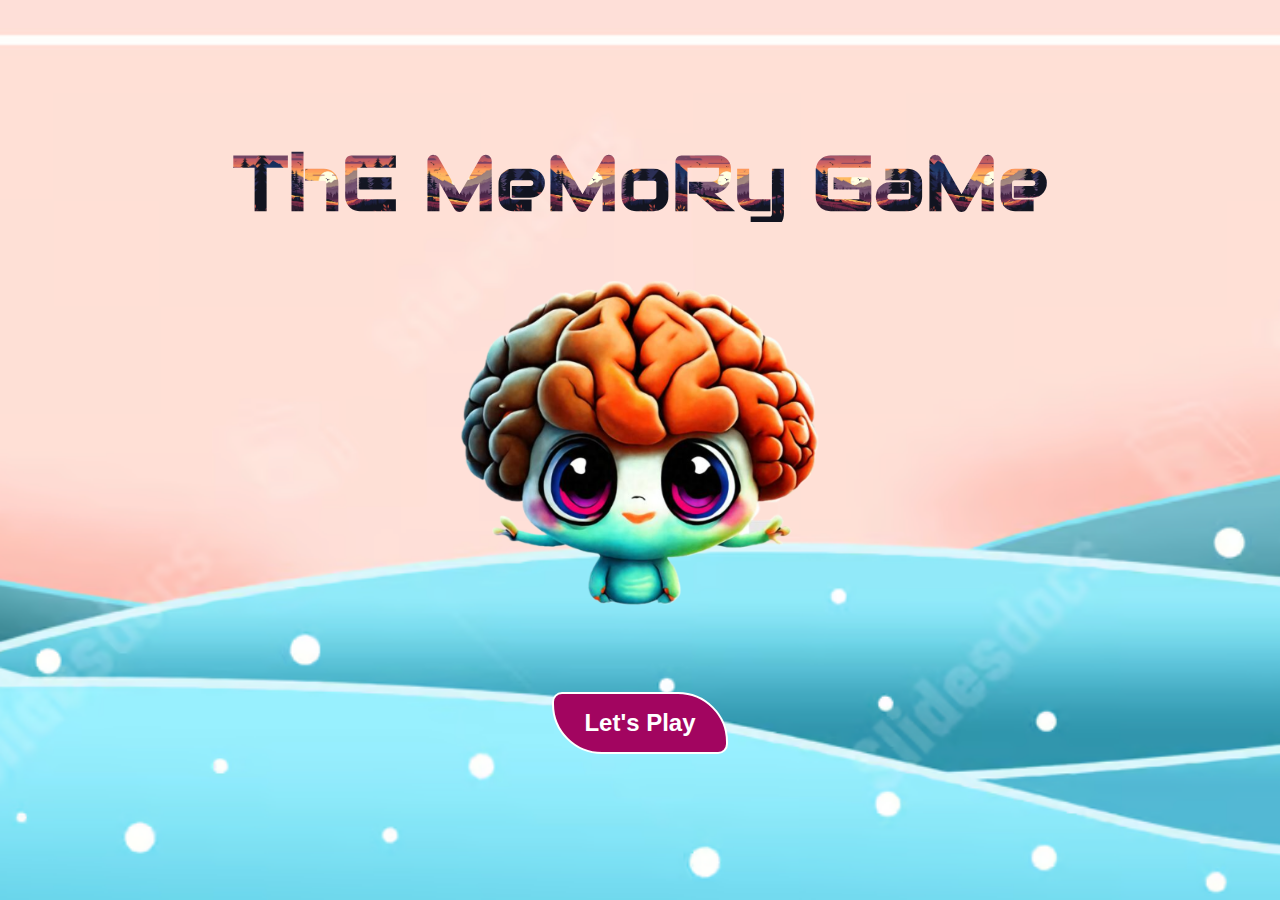
<file: index.html>
<!DOCTYPE html>
<html lang="en">

<head>
    <meta charset="UTF-8">
    <meta name="viewport" content="width=device-width, initial-scale=1.0">
    <title>Memory Game</title>
    <link rel="stylesheet" href="styles.css">
    <link rel="stylesheet" href="https://fonts.googleapis.com/css?family=Audiowide">
</head>

<body>
    <div class="text-img"><b>ThE MeMoRy GaMe</b></div>
    <div class="container">
        <div class="image-wrapper">
            <img src="image/anime.png" alt="Brain Image" class="brain-image" id="brain-image">
        </div>

        <a href="index1.html"><button class="hidden-button" id="play-button"><b>Let's Play</b></button></a>
    </div>

    <audio id="click-sound" src="image/start.mp3"></audio>
    <script src="script.js"></script>
</body>

</html>
</file>
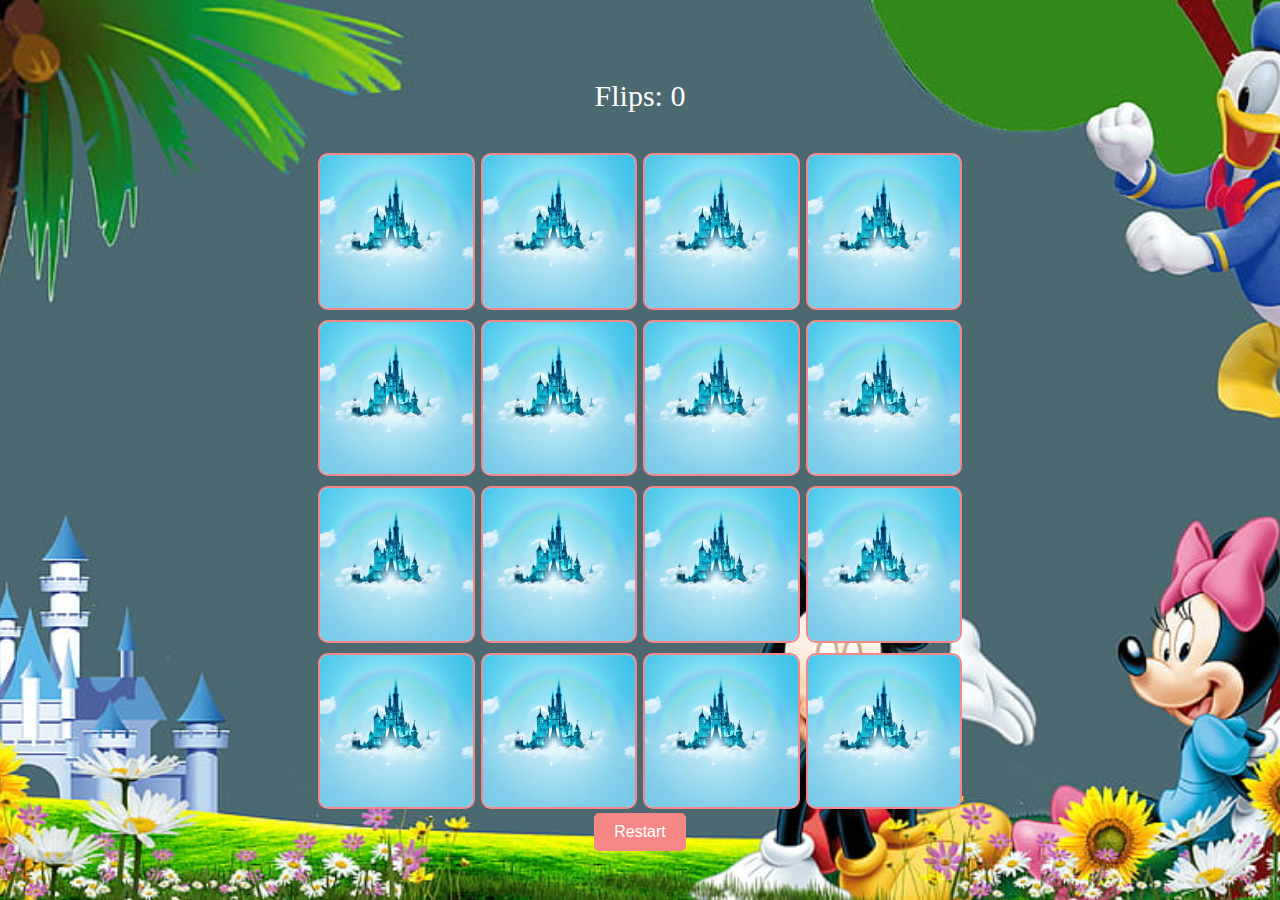
<file: index1.html>
<!DOCTYPE html>
<html lang="en">

<head>
    <meta charset="UTF-8">
    <meta name="viewport" content="width=device-width, initial-scale=1.0">
    <title>Memory Game</title>
    <link rel="stylesheet" href="styles1.css">
</head>

<body>
    <div class="score-container">
        <p class="flips">Flips: <span id="flip-count">0</span></p>
    </div>
    <div class="game-container" id="game-container"></div>
    <button class="restart-button" id="restart-button">Restart</button>
    <canvas id="canvas" class="fireworks"></canvas>
    <script src="script1.js"></script>
</body>

</html>
</file>
<file: styles.css>
@import url('https://fonts.googleapis.com/css?family=Audiowide');

body {
    font-family: 'Audiowide', sans-serif;
    display: flex;
    flex-direction: column;
    align-items: center;
    justify-content: center;
    height: 100vh;
    margin: 0;
    background-color: black;
    background-image: url("image/first-bg.png");
    background-position: center;
    background-repeat: no-repeat;
    background-size: cover;
    overflow: hidden;
}

.text-img {
    width: 80%; /* Text will cover 80% of the body width */
    max-width: 80vw; /* Ensure it doesn't exceed the viewport width */
    background-image: url("image/text-bg4.png");
    background-size: contain;
    background-clip: text;
    -webkit-background-clip: text;
    color: transparent;
    text-align: center;
    margin-bottom: 20px;
    font-size: calc(10px + 5vw); /* Font size scales with viewport */
    line-height: 1; /* Adjust line height for better alignment */
}

.container {
    display: flex;
    flex-direction: column;
    align-items: center;
}

.image-wrapper {
    width: 80%;
    max-width: 400px;
    margin-bottom: 20px;
}

.brain-image {
    width: 100%;
    height: auto;
    display: block;
}

.hidden-button {
    background-color: #a20560;
    color: white;
    border: 2px solid white;
    padding: 10px 20px;
    font-size: 1em;
    cursor: pointer;
    border-radius: 10px 50px;
    transition: background-color 0.3s, transform 0.3s, box-shadow 0.3s;
    margin-top: 20px;
}

.hidden-button:hover {
    background-color: #7a0448;
    transform: scale(1.1);
}

/* Bounce animation */
@keyframes bounce {
    0%, 20%, 50%, 80%, 100% {
        transform: translateY(0);
    }
    40% {
        transform: translateY(-30px);
    }
    60% {
        transform: translateY(-15px);
    }
}

.bounce {
    animation: bounce 1s;
}

/* Media Queries */

/* Large devices (desktops, 1200px and up) */
@media (min-width: 1200px) {
    .text-img {
        font-size: calc(12px + 5vw);
    }
    .image-wrapper {
        max-width: 500px;
        margin-bottom: 30px;
    }
    .hidden-button {
        font-size: 1.5em;
        padding: 15px 30px;
    }
}

/* Medium devices (tablets, 768px to 1199px) */
@media (min-width: 768px) and (max-width: 1199px) {
    .text-img {
        font-size: calc(10px + 5vw);
    }
    .image-wrapper {
        max-width: 400px;
        margin-bottom: 20px;
    }
    .hidden-button {
        font-size: 1.2em;
        padding: 15px 30px;
    }
}

/* Small devices (phones, 600px to 767px) */
@media (min-width: 600px) and (max-width: 767px) {
    .text-img {
        font-size: calc(8px + 6vw);
    }
    .image-wrapper {
        max-width: 300px;
        margin-bottom: 20px;
    }
    .hidden-button {
        font-size: 1em;
        padding: 10px 20px;
    }
}

/* Extra small devices (phones, less than 600px) */
@media (max-width: 599px) {
    .text-img {
        font-size: calc(6px + 8vw);
    }
    .image-wrapper {
        max-width: 200px;
        margin-bottom: 20px;
    }
    .hidden-button {
        font-size: 0.8em;
        padding: 8px 16px;
    }
}
</file>
<file: styles1.css>
body {
    display: flex;
    flex-direction: column;
    justify-content: center;
    align-items: center;
    background-image: url("image/body.png");
    background-size: cover;
    background-position: center;
    background-repeat: no-repeat;
    height: 100vh;
    margin: 0;
    font-family: Arial, sans-serif;
    overflow: hidden;
}

.score-container {
    text-align: center;
    margin-bottom: 10px;
}

.flips {
    font-size: 30px;
    color: white;
    font-family: cursive;
}

.game-container {
    display: grid;
    gap: 10px;
    grid-template-columns: repeat(4, 1fr);
    grid-template-rows: repeat(4, 1fr);
    width: 80vw;
    max-width: 800px;
    height: 80vw;
    max-height: 800px;
    justify-items: center;
    align-items: center;
    position: relative;
}

.card {
    width: 100%;
    padding-top: 100%; 
    position: relative;
    background-color: #fff;
    border: 2px solid #f58787;
    border-radius: 10px;
    cursor: pointer;
    perspective: 1000px;
}

.card-inner {
    position: absolute;
    top: 0;
    right: 0;
    bottom: 0;
    left: 0;
    text-align: center;
    transition: transform 0.6s;
    transform-style: preserve-3d;
}

.card.flipped .card-inner {
    transform: rotateY(180deg);
}

.card-front, .card-back {
    position: absolute;
    width: 100%;
    height: 100%;
    backface-visibility: hidden;
    display: flex;
    justify-content: center;
    align-items: center;
    border-radius: 8px;
}

.card-front {
    background-image: url('image/card.png');
    background-size: cover;
    background-position: center;
    background-repeat: no-repeat;
}

.card-back {
    background-color: #f0f0f0;
    transform: rotateY(180deg);
}

.card img {
    width: 100%;
    height: 100%;
    object-fit: cover;
    border-radius: 8px;
}

.fireworks {
    position: fixed;
    top: 0;
    left: 0;
    width: 100%;
    height: 100%;
    pointer-events: none;
    z-index: 9999;
    overflow: hidden;
    display: none; 
}

.restart-button {
    margin-top: 20px;
    padding: 10px 20px;
    font-size: 16px;
    background-color: #f58787;
    border: none;
    border-radius: 5px;
    color: white;
    cursor: pointer;
    position: relative;
    transition: background-color 0.3s ease;
}

.restart-button:hover {
    background-color: #f84297;
}

@media (max-width: 1200px) {
    .game-container {
        width: 70vw;
        height: 70vw;
    }
}
@media (max-width: 1280px) {
    .game-container {
        width: 50vw;
        height: 50vw;
    }
}
@media (max-width: 1024px) {
    .game-container {
        width: 40vw;
        height: 70vw;
    }
}

@media (max-width: 768px) {
    .game-container {
        width: 90vw;
        height: 90vw;
    }

    .flips {
        font-size: 20px;
    }

    .restart-button {
        font-size: 14px;
        padding: 8px 16px;
    }
}

@media (max-width: 375px) {
    .game-container {
        width: 90vw;
        height: 90vw; 
    }

    .flips {
        font-size: 16px;
    }

    .restart-button {
        font-size: 12px;
        padding: 6px 12px;
    }
}

@media (max-width: 350px) {
    .game-container {
        width: 95vw; 
        height: auto;
    }

    .flips {
        font-size: 14px;
    }

    .restart-button {
        font-size: 10px;
        padding: 4px 8px;
    }
}
</file>
